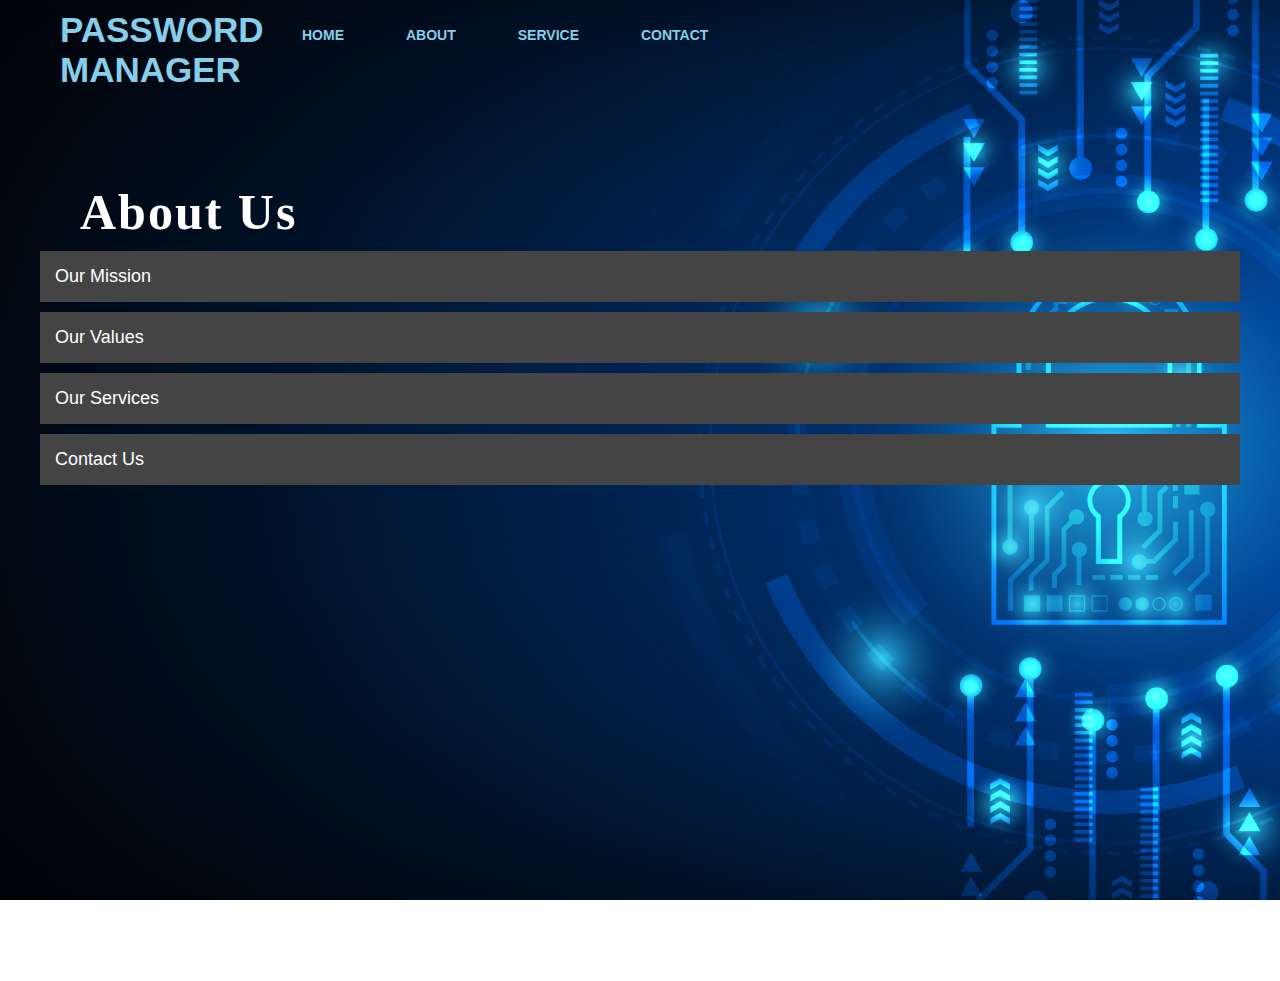
<file: about.html>
<!DOCTYPE html>
<html lang="en">
<head>
    <meta charset="UTF-8">
    <meta name="viewport" content="width=device-width, initial-scale=1.0">
    <title>About Us - Password Manager </title>
    <link rel="stylesheet" href="style1.css">
    <style>
        .content {
            width: 1200px;
            margin: auto;
            color: white;
        }
        .accordion {
            background-color: #444;
            color: white;
            cursor: pointer;
            padding: 15px;
            width: 100%;
            border: none;
            text-align: left;
            outline: none;
            font-size: 18px;
            transition: 0.4s;
            margin-top: 10px;
        }

        .accordion.active, .accordion:hover {
            background-color: #ff7200;
        }

        .panel {
            padding: 0 15px;
            display: none;
            overflow: hidden;
            background-color: #333;
            font-size: 20px;
        }
    </style>
</head>
<body>

    <div class="main">
        <div class="navbar">
            <div class="icon">
                <h2 class="logo">PASSWORD MANAGER</h2>
            </div>

            <div class="menu">
                <ul>
                    <li><a href="index.html">HOME</a></li>
                    <li><a href="about.html">ABOUT</a></li>
                    <li><a href="./services.html">SERVICE</a></li>
                    <li><a href="./contact.html">CONTACT</a></li>
                </ul>
            </div>
        </div>

        <div class="content">
            <h1>About Us</h1>

            <button class="accordion">Our Mission</button>
            <div class="panel">
                <p>At Lock Safe and Home, our mission is to provide top-notch security solutions that ensure the safety of your home and valuables. We strive to build a safer environment for families and businesses alike, understanding the importance of feeling secure in one's own space.</p>
                <p>We believe that everyone deserves peace of mind, and our services are meticulously designed to deliver just that. By continuously innovating and enhancing our offerings, we aim to meet the evolving needs of our customers while maintaining the highest standards of safety and reliability.</p>
            </div>

            <button class="accordion">Our Values</button>
            <div class="panel">
                <p>Integrity, quality, and customer satisfaction are the core values that drive our business. We are committed to exceeding our clients' expectations and ensuring that every interaction reflects our dedication to service excellence.</p>
                <p>Fostering a culture of transparency and accountability, we ensure our clients are always informed and involved in the process. Our commitment to ethical practices and high standards is at the heart of our operations, guiding our decisions and actions every day.</p>
            </div>

            <button class="accordion">Our Services</button>
            <div class="panel">
                <p>We offer a comprehensive range of services, including smart lock installations, home security systems, and personalized security assessments. Our products are carefully selected to provide maximum security, convenience, and peace of mind.</p>
                <p>Our expert team works closely with clients to assess their unique security needs, providing tailored solutions that fit each specific situation. Whether for residential or commercial properties, we ensure that every aspect of security is thoroughly covered, leaving no room for compromise.</p>
            </div>

            <button class="accordion">Contact Us</button>
            <div class="panel">
                <p>If you have any questions or would like to learn more about our services, please feel free to reach out! Our customer support team is available 24/7 to assist you with any inquiries, ensuring that you receive the help you need, whenever you need it.</p>
                <p>We encourage you to contact us via email, phone, or through our social media channels. We are always happy to help and look forward to connecting with you to discuss how we can enhance your security and peace of mind.</p>
            </div>

        </div>
    </div>

    <script>
        const accordions = document.querySelectorAll(".accordion");

        accordions.forEach(accordion => {
            accordion.addEventListener("click", function() {
                this.classList.toggle("active");
                const panel = this.nextElementSibling;
                panel.style.display = panel.style.display === "block" ? "none" : "block";
            });
        });
    </script>

</body>
</html>
</file>
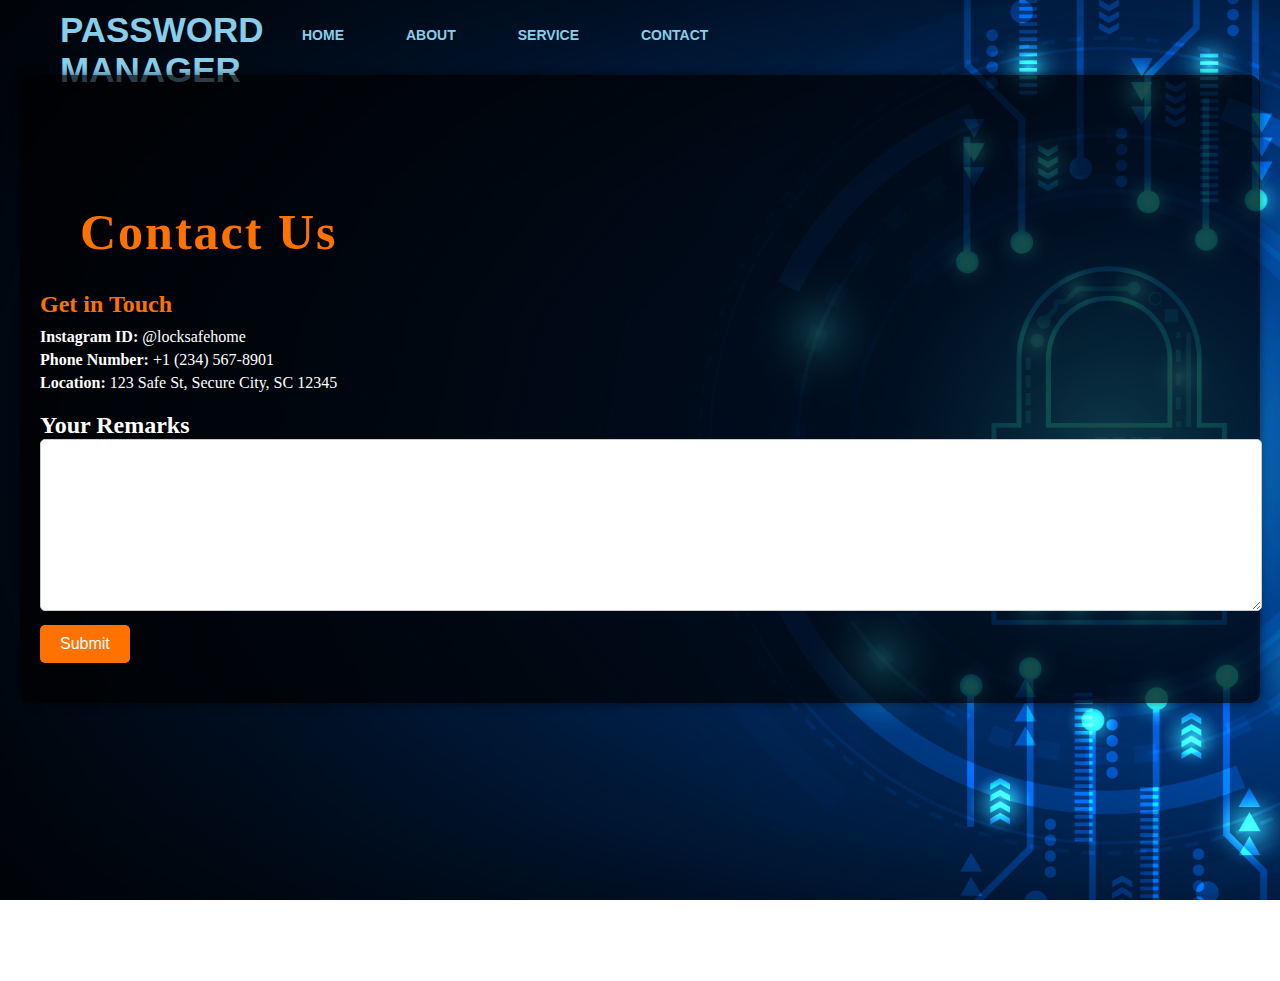
<file: contact.html>
<!DOCTYPE html>
<html lang="en">
<head>
    <meta charset="UTF-8">
    <meta name="viewport" content="width=device-width, initial-scale=1.0">
    <title>Contact Us - Lock Safe and Home</title>
    <link rel="stylesheet" href="style1.css">
    <style>
        .content {
            width: 1200px;
            margin: auto;
            color: white;
            padding: 20px;
            background-color: rgba(0, 0, 0, 0.7);
            border-radius: 10px;
            box-shadow: 0 0 10px rgba(0, 0, 0, 0.5);
        }

        h1 {
            text-align: center; /* Center align the title */
            margin-bottom: 30px;
            color: #ff7200; /* Brand color */
        }

        .contact-info {
            margin-bottom: 20px;
        }

        .contact-info h2 {
            margin: 0 0 10px 0;
            color: #ff7200; /* Brand color */
        }

        .contact-info p {
            margin: 5px 0; /* Space between paragraphs */
        }

        .remarks {
            margin-top: 20px;
        }

        .remarks textarea {
            width: 100%; 
            height: 150px; 
            padding: 10px;
            border: 1px solid #ccc; 
            border-radius: 5px;
            resize: vertical; 
        }

        .btn-submit {
            margin-top: 10px;
            padding: 10px 20px;
            background-color: #ff7200; 
            border: none;
            border-radius: 5px;
            color: white;
            cursor: pointer;
            font-size: 16px; 
        }

        .btn-submit:hover {
            background-color: #ff4500; 
        }
    </style>
</head>
<body>
    <div class="main">
        <div class="navbar">
            <div class="icon">
                <h2 class="logo">PASSWORD MANAGER</h2>
            </div>
            <div class="menu">
                <ul>
                    <li><a href="index.html">HOME</a></li>
                    <li><a href="about.html">ABOUT</a></li>
                    <li><a href="services.html">SERVICE</a></li>
                    <li><a href="contact.html">CONTACT</a></li> 
                </ul>
            </div>
        </div>
        <div class="content">
            <h1>Contact Us</h1>
            <div class="contact-info">
                <h2>Get in Touch</h2>
                <p><strong>Instagram ID:</strong> @locksafehome</p>
                <p><strong>Phone Number:</strong> +1 (234) 567-8901</p>
                <p><strong>Location:</strong> 123 Safe St, Secure City, SC 12345</p>
            </div>
            <div class="remarks">
                <h2>Your Remarks</h2>
                <textarea placeholder="Enter your remarks or questions here..."></textarea>
                <button class="btn-submit" onclick="submitRemarks()">Submit</button>
            </div>

            <div id="responseMessage" style="margin-top: 20px; color: lightgreen;"></div>
        </div>
    </div>
    <script>
        function submitRemarks() {
            const remarks = document.querySelector('.remarks textarea').value;
            if (remarks) {
                document.getElementById("responseMessage").innerText = "Thank you for your remarks!";
                document.querySelector('.remarks textarea').value = ''; 
            } else {
                alert("Please enter your remarks before submitting.");
            }
        }
    </script>
</body>
</html>
</file>
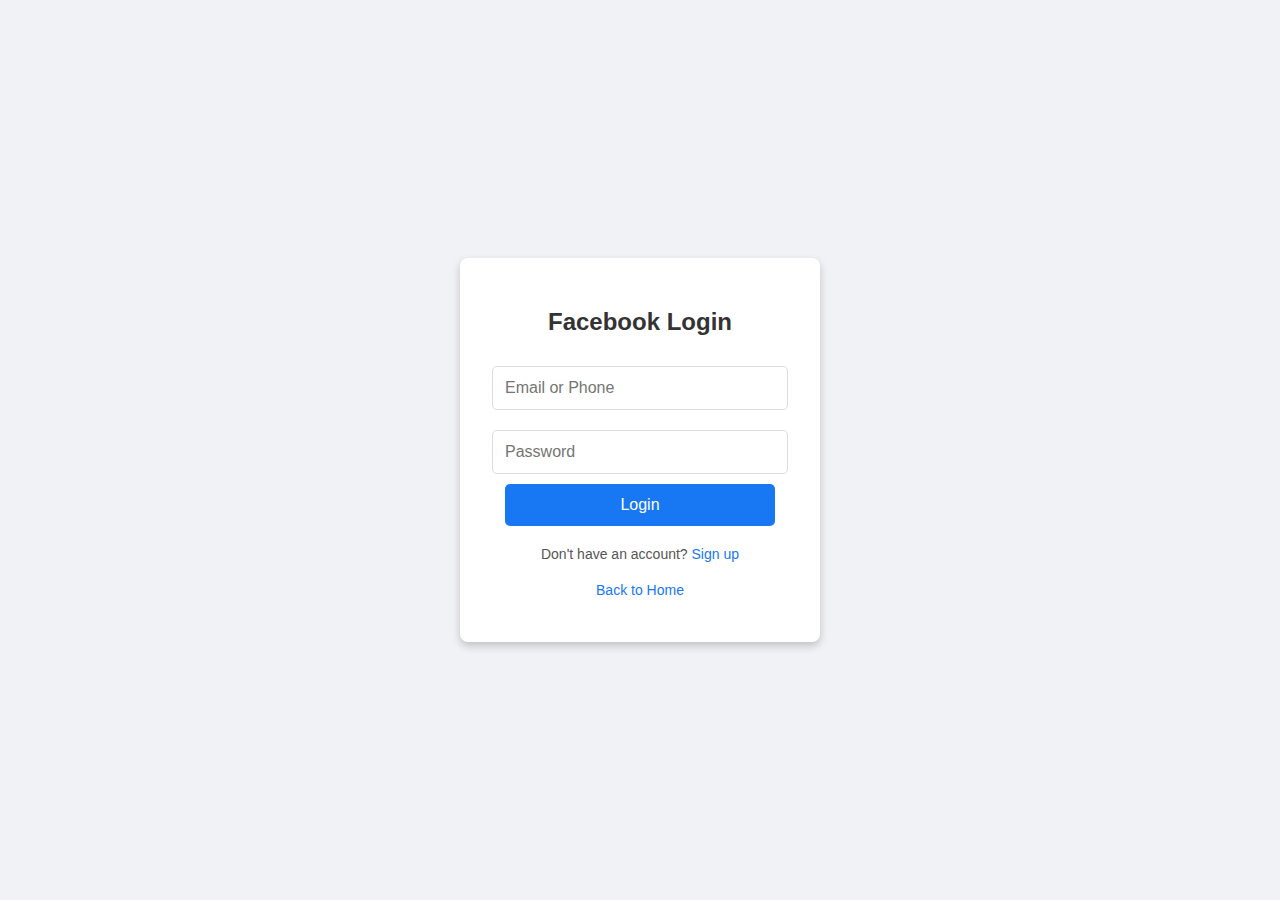
<file: facebook.html>
<!DOCTYPE html>
<html lang="en">
<head>
    <meta charset="UTF-8">
    <meta name="viewport" content="width=device-width, initial-scale=1.0">
    <title>Facebook Login</title>
    <style>
        /* Basic styling */
        body {
            font-family: Arial, sans-serif;
            margin: 0;
            padding: 0;
            display: flex;
            justify-content: center;
            align-items: center;
            height: 100vh;
            background-color: #f0f2f5;
        }

        .fb-login {
            width: 300px;
            padding: 30px;
            border-radius: 8px;
            background-color: #fff;
            box-shadow: 0 4px 8px rgba(0, 0, 0, 0.2);
            text-align: center;
        }

        .fb-login h2 {
            color: #333;
            font-size: 24px;
            margin-bottom: 20px;
        }

        .fb-login input[type="text"], .fb-login input[type="password"] {
            width: 90%;
            padding: 12px;
            margin: 10px 0;
            border-radius: 5px;
            border: 1px solid #ddd;
            font-size: 16px;
        }

        .fb-login button {
            width: 90%;
            padding: 12px;
            background-color: #1877f2;
            color: #fff;
            border: none;
            border-radius: 5px;
            cursor: pointer;
            font-size: 16px;
        }

        .fb-login button:hover {
            background-color: #145dbf;
        }

        .fb-login p {
            margin-top: 20px;
            font-size: 14px;
            color: #555;
        }

        .fb-login a {
            color: #1877f2;
            text-decoration: none;
        }

        /* Mobile Screen Adjustments */
        @media (max-width: 480px) {
            .fb-login {
                width: 90%;
                padding: 20px;
            }

            .fb-login h2 {
                font-size: 22px;
                margin-bottom: 15px;
            }

            .fb-login input[type="text"], .fb-login input[type="password"], .fb-login button {
                width: 100%;
                font-size: 14px;
                padding: 10px;
            }

            .fb-login p {
                font-size: 12px;
            }
        }
    </style>
</head>
<body>
    <div class="fb-login">
        <h2>Facebook Login</h2>
        <form onsubmit="return login(event)">
            <input type="text" id="fb-username" placeholder="Email or Phone" required><br>
            <input type="password" id="fb-password" placeholder="Password" required><br>
            <button type="submit">Login</button>
        </form>
        <p>Don't have an account? <a href="./signup.html">Sign up</a></p>
        <p><a href="index.html">Back to Home</a></p>
    </div>

    <script>
        function login(event) {
            event.preventDefault(); // Prevent form submission
            alert("Login successful! Redirecting...");
            window.location.href = "./homepage.html"; // Redirect to the home or dashboard page
        }
    </script>
</body>
</html>
</file>
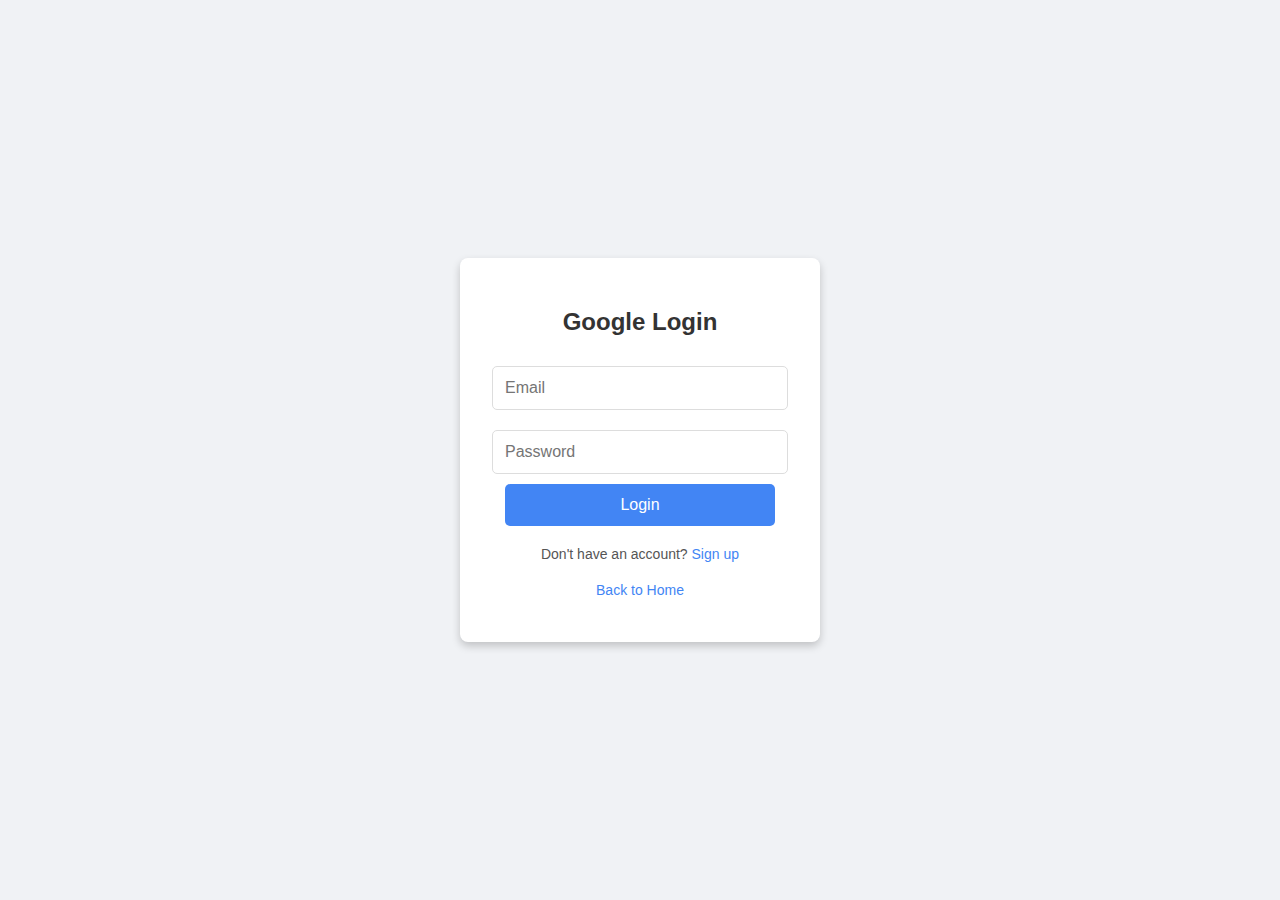
<file: google.html>
<!DOCTYPE html>
<html lang="en">
<head>
    <meta charset="UTF-8">
    <meta name="viewport" content="width=device-width, initial-scale=1.0">
    <title>Google Login</title>
    <style>
        /* Basic styling */
        body {
            font-family: Arial, sans-serif;
            margin: 0;
            padding: 0;
            display: flex;
            justify-content: center;
            align-items: center;
            height: 100vh;
            background-color: #f0f2f5;
        }

        .google-login {
            width: 300px;
            padding: 30px;
            border-radius: 8px;
            background-color: #fff;
            box-shadow: 0 4px 8px rgba(0, 0, 0, 0.2);
            text-align: center;
        }

        .google-login h2 {
            color: #333;
            font-size: 24px;
            margin-bottom: 20px;
        }

        .google-login input[type="text"], .google-login input[type="password"] {
            width: 90%;
            padding: 12px;
            margin: 10px 0;
            border-radius: 5px;
            border: 1px solid #ddd;
            font-size: 16px;
        }

        .google-login button {
            width: 90%;
            padding: 12px;
            background-color: #4285f4;
            color: #fff;
            border: none;
            border-radius: 5px;
            cursor: pointer;
            font-size: 16px;
        }

        .google-login button:hover {
            background-color: #357ae8;
        }

        .google-login p {
            margin-top: 20px;
            font-size: 14px;
            color: #555;
        }

        .google-login a {
            color: #4285f4;
            text-decoration: none;
        }

    
        @media (max-width: 480px) {
            .google-login {
                width: 90%;
                padding: 20px;
            }

            .google-login h2 {
                font-size: 22px;
                margin-bottom: 15px;
            }

            .google-login input[type="text"], .google-login input[type="password"], .google-login button {
                width: 100%;
                font-size: 14px;
                padding: 10px;
            }

            .google-login p {
                font-size: 12px;
            }
        }
    </style>
</head>
<body>
    <div class="google-login">
        <h2>Google Login</h2>
        <form onsubmit="return login(event)">
            <input type="text" id="google-username" placeholder="Email" required><br>
            <input type="password" id="google-password" placeholder="Password" required><br>
            <button type="submit">Login</button>
        </form>
        <p>Don't have an account? <a href="./signup.html">Sign up</a></p>
        <p><a href="index.html">Back to Home</a></p>
    </div>
    <script>
        function login(event) {
            event.preventDefault(); 
            alert("Login successful! Redirecting...");
            window.location.href = "./homepage.html"; 
        }
    </script>
</body>
</html>
</file>
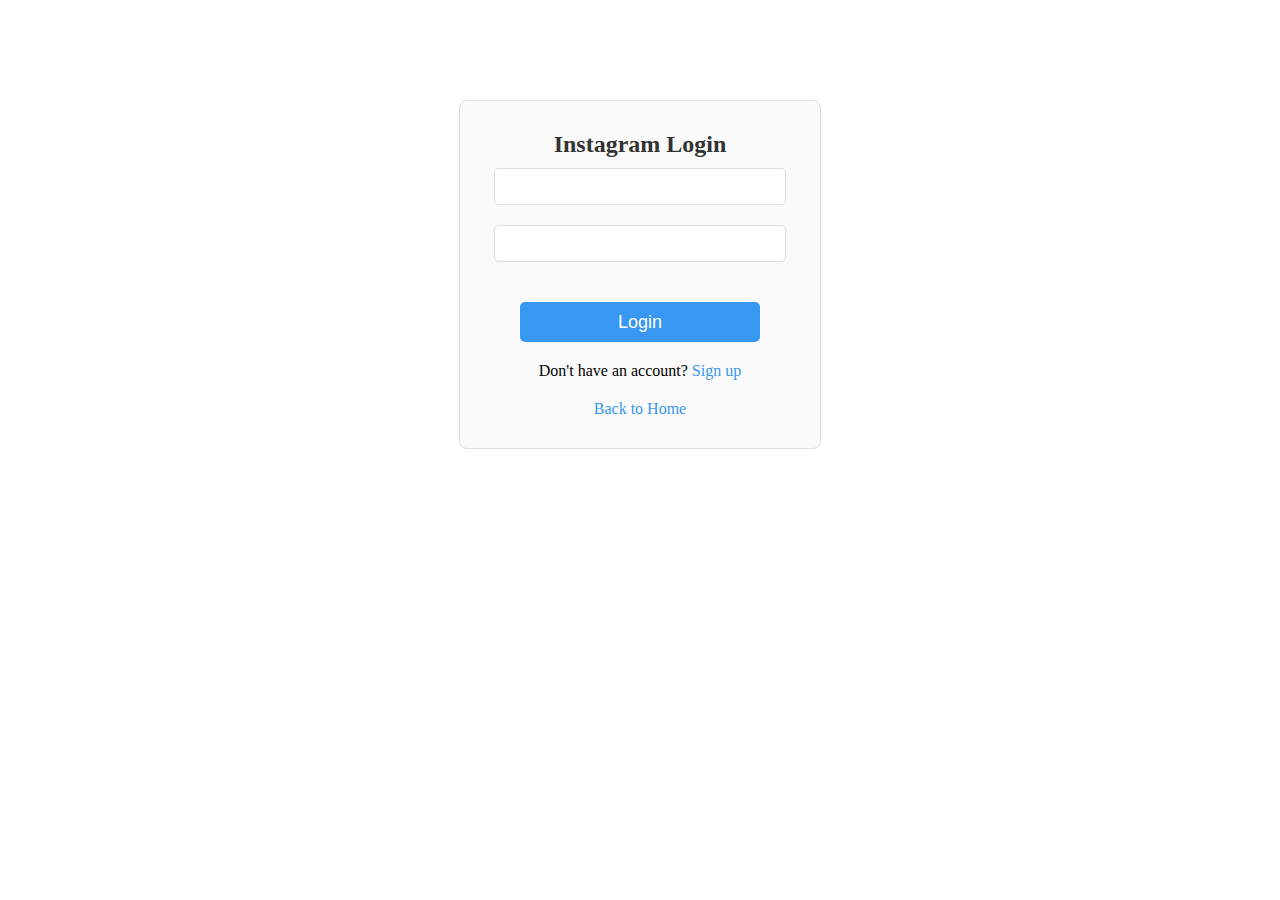
<file: instagram.html>
<!DOCTYPE html>
<html lang="en">
<head>
    <meta charset="UTF-8">
    <meta name="viewport" content="width=device-width, initial-scale=1.0">
    <title>Instagram Login</title>
    <link rel="stylesheet" href="style1.css">
    <style>
        .insta-login {
            width: 300px;
            margin: 100px auto;
            padding: 30px;
            border: 1px solid #ddd;
            border-radius: 8px;
            background-color: #fafafa;
            text-align: center;
        }
        .insta-login h2 {
            color: #333;
        }
        .insta-login input[type="text"], .insta-login input[type="password"] {
            width: 90%;
            padding: 10px;
            margin: 10px 0;
            border-radius: 5px;
            border: 1px solid #ddd;
        }
        .insta-login button {
            padding: 10px 20px;
            background-color: #3897f0;
            color: #fff;
            border: none;
            border-radius: 5px;
            cursor: pointer;
        }
        .insta-login p {
            margin-top: 20px;
        }
        .insta-login a {
            color: #3897f0;
            text-decoration: none;
        }

        @media (max-width: 480px) {
            .insta-login {
                width: 90%;
                padding: 20px;
                margin: 50px auto;
            }
            .insta-login input[type="text"], .insta-login input[type="password"] {
                width: 100%;
                padding: 8px;
            }
            .insta-login button {
                padding: 10px 15px;
                font-size: 14px;
            }
        }
    </style>
</head>
<body>
    <div class="insta-login">
        <h2>Instagram Login</h2>
        <form onsubmit="return login(event)">
            <input type="text" id="username" placeholder="Username or Email" required><br>
            <input type="password" id="password" placeholder="Password" required><br>
            <button type="submit" class="btnn">Login</button>
        </form>
        <p>Don't have an account? <a href="./signup.html">Sign up</a></p>
        <p><a href="index.html">Back to Home</a></p>
    </div>
    <script>
        function login(event) {
            event.preventDefault(); 
            window.location.href = "./login.html"; 
        }
    </script>
</body>
</html>
</file>
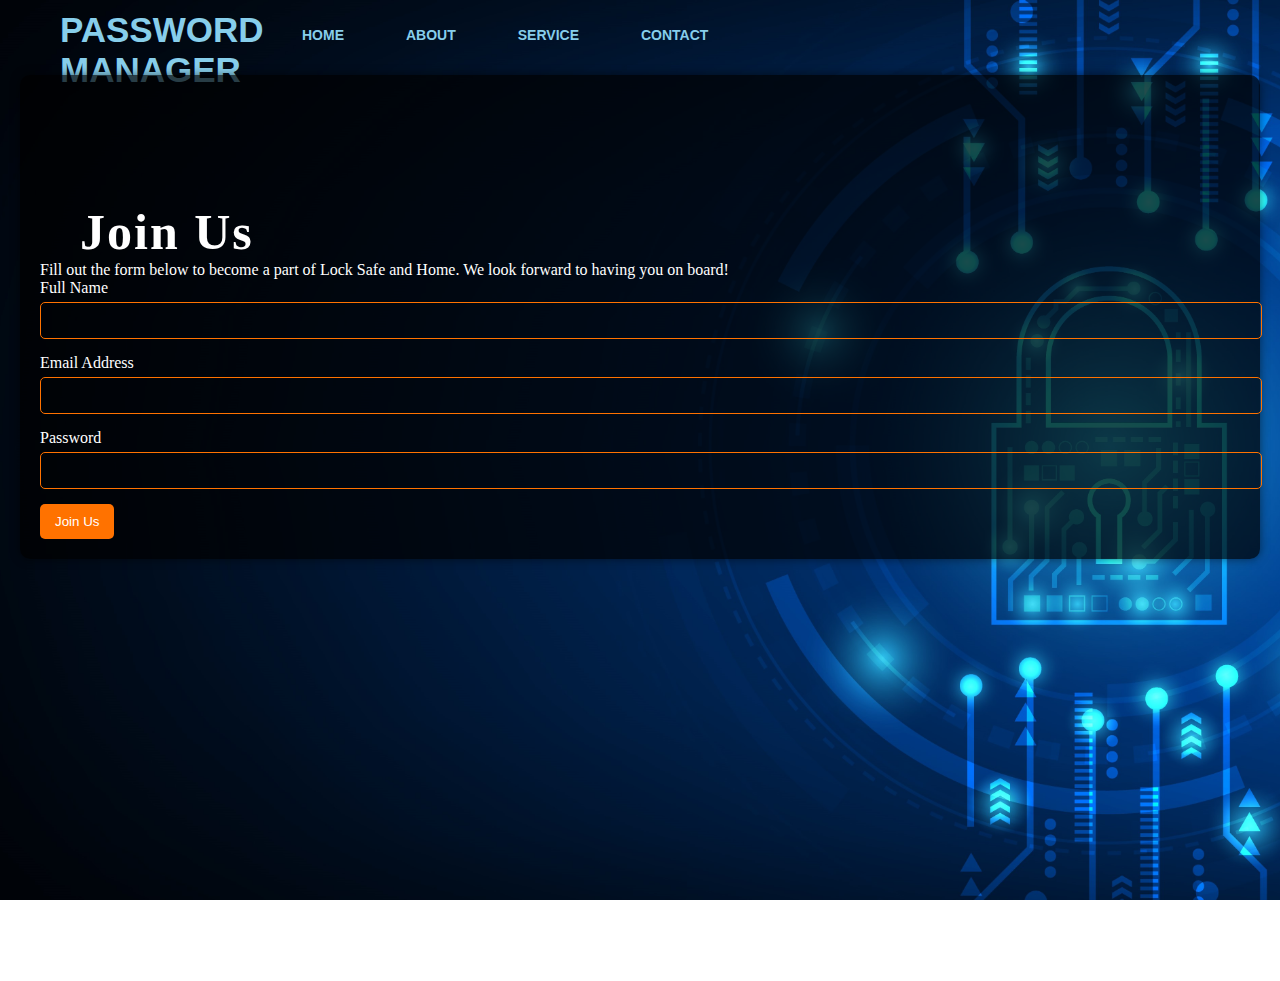
<file: join us.html>
<!DOCTYPE html>
<html lang="en">
<head>
    <meta charset="UTF-8">
    <meta name="viewport" content="width=device-width, initial-scale=1.0">
    <title>Join Us - Lock Safe</title>
    <link rel="stylesheet" href="style1.css">
    <style>
        .content {
            width: 100%;
            max-width: 1200px;
            margin: auto;
            color: white;
            padding: 20px;
            background-color: rgba(0, 0, 0, 0.7);
            border-radius: 10px;
            box-shadow: 0 0 10px rgba(0, 0, 0, 0.5);
        }

        .form-group {
            margin-bottom: 15px;
        }

        .form-group label {
            display: block;
            margin-bottom: 5px;
        }

        .form-group input {
            width: 100%;
            padding: 10px;
            border: 1px solid #ff7200;
            border-radius: 5px;
            background: transparent;
            color: #fff;
        }

        .btn-submit {
            background-color: #ff7200;
            color: white;
            padding: 10px 15px;
            border: none;
            border-radius: 5px;
            cursor: pointer;
            transition: background 0.3s;
        }

        .btn-submit:hover {
            background-color: #ff4500;
        }

        @media (max-width: 768px) {
            .content {
                padding: 15px;
            }

            .form-group input {
                padding: 8px;
            }

            .btn-submit {
                width: 100%;
                padding: 12px;
            }
        }

        @media (max-width: 480px) {
            .navbar ul {
                display: flex;
                flex-direction: column;
                align-items: center;
                padding: 0;
            }

            .navbar ul li {
                margin: 5px 0;
            }

            .content h1 {
                font-size: 1.5em;
            }

            .content p {
                font-size: 1em;
            }
        }
    </style>
</head>
<body>

    <div class="main">
        <div class="navbar">
            <div class="icon">
                <h2 class="logo">PASSWORD MANAGER</h2>
            </div>

            <div class="menu">
                <ul>
                    <li><a href="index.html">HOME</a></li>
                    <li><a href="about.html">ABOUT</a></li>
                    <li><a href="#">SERVICE</a></li>
                    <li><a href="#">CONTACT</a></li>
                </ul>
            </div>
        </div>
        <div class="content">
            <h1>Join Us</h1>
            <p>Fill out the form below to become a part of Lock Safe and Home. We look forward to having you on board!</p>
            
            <form id="join-form">
                <div class="form-group">
                    <label for="name">Full Name</label>
                    <input type="text" id="name" name="name" required>
                </div>
                
                <div class="form-group">
                    <label for="email">Email Address</label>
                    <input type="email" id="email" name="email" required>
                </div>
                
                <div class="form-group">
                    <label for="password">Password</label>
                    <input type="password" id="password" name="password" required>
                </div>

                <button type="submit" class="btn-submit">Join Us</button>
            </form>
        </div>
    </div>

    <script>
        document.getElementById("join-form").addEventListener("submit", function(event) {
            event.preventDefault(); // Prevent the default form submission

            alert("Thank you for joining us!");
            this.reset(); // Reset the form fields
        });
    </script>

</body>
</html>
</file>
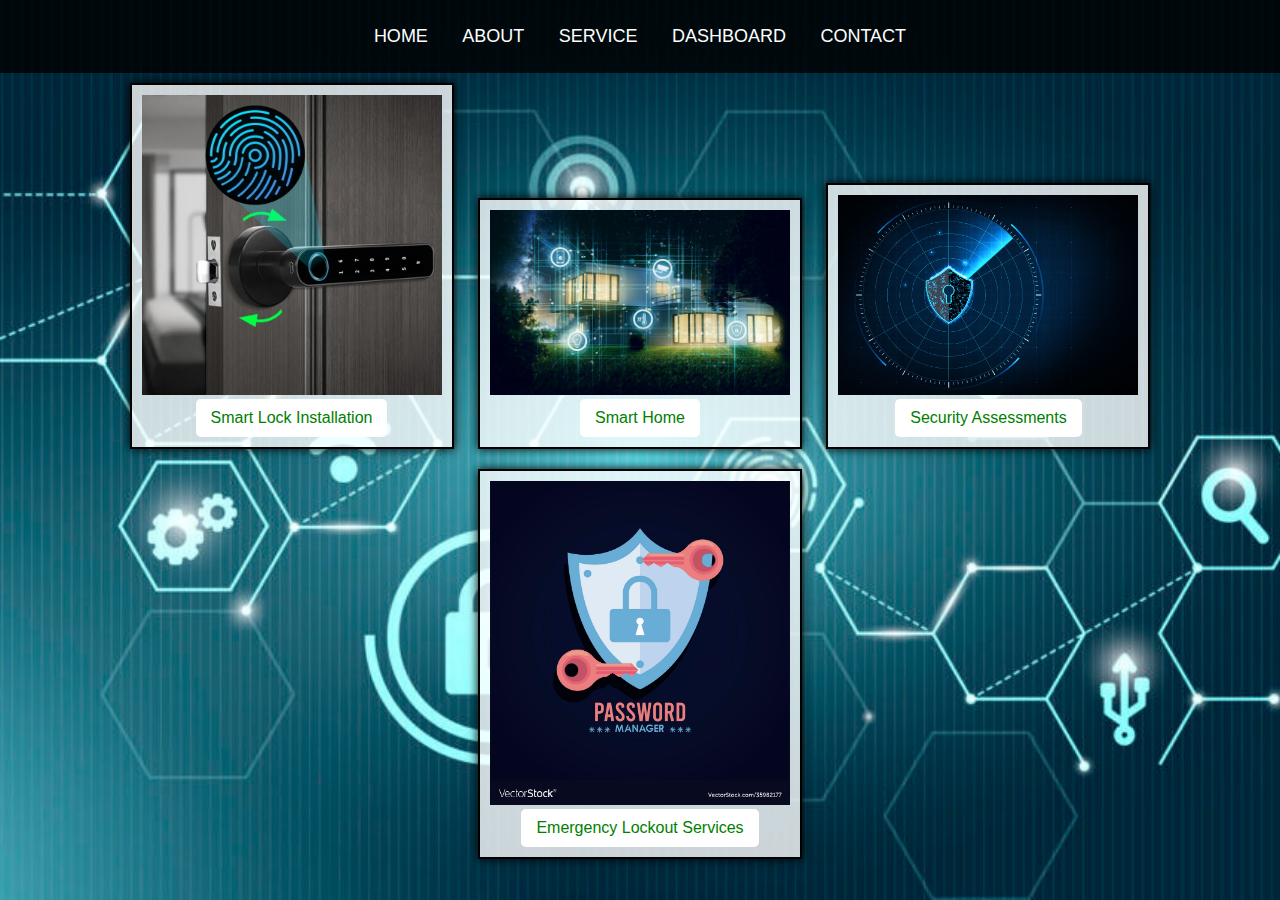
<file: login.html>
<!DOCTYPE html>
<html lang="en">
<head>
    <meta charset="UTF-8">
    <meta name="viewport" content="width=device-width, initial-scale=1.0"> 
    <title>Lock Safe</title>
    <style>
        body {
            font-family: Calibri, sans-serif;
            background-image: url('./654.jpg'); 
            background-size: cover;
            background-position: center; 
            background-repeat: no-repeat; 
            background-attachment: fixed; 
            text-align: center;
            color: white; 
            margin: 0;
            padding: 0; 
        }

        .navbar {
            background-color: rgba(0, 0, 0, 0.8); 
            padding: 10px;
        }

        .navbar ul {
            list-style: none;
            padding: 0;
        }

        .navbar ul li {
            display: inline;
            margin: 0 15px;
        }

        .navbar ul li a {
            color: white;
            text-decoration: none;
            font-size: 18px;
        }

        .navbar ul li a:hover {
            text-decoration: underline;
        }

        figure {
            border: 2px solid black;
            width: 300px;
            padding: 10px;
            background-color: rgba(255, 255, 255, 0.8); 
            box-shadow: 0 0 10px black;
            display: inline-block;
            margin: 10px;
            transition: transform 0.2s ease-in-out;
        }

        figure:hover {
            transform: translateY(-10px);
        }

        figure img {
            width: 100%;
            transition: transform 0.2s ease-in-out;
        }

        figure img:hover {
            transform: scale(1.1);
        }

        figure figcaption {
            padding: 10px 25px;
            font-size: 20px;
        }

        .btnn {
            background-color: white;
            color: green;
            padding: 10px 15px;
            border: none;
            cursor: pointer;
            font-size: 16px;
            border-radius: 5px;
            transition: background-color 0.3s ease;
        }

        .btnn:hover {
            background-color: black;
        }

    
        @media (max-width: 768px) {
            .navbar ul li {
                display: block; 
                margin: 5px 0; 
            }

            figure {
                width: 90%; 
            }

            figure img {
                height: auto; 
            }

            .btnn {
                width: 100%; 
                padding: 12px; 
            }
        }

        @media (max-width: 480px) {
            .navbar ul li a {
                font-size: 16px; 
            }

            figure figcaption {
                font-size: 18px; 
            }
        }
    </style>
</head>
<body>
    <div class="navbar">
        <ul>
            <li><a href="index.html">HOME</a></li>
            <li><a href="about.html">ABOUT</a></li>
            <li><a href="services.html">SERVICE</a></li>
            <li><a href="login.html">DASHBOARD</a></li>
            <li><a href="contact.html">CONTACT</a></li>
        </ul>
    </div>
    <figure>
        <img src="smartlock.jpg" alt="Smart Lock Installation">
        <a href="./store_password.html" style="font-weight: 200;"> <button type="submit" class="btnn">Smart Lock Installation</button></a>
    </figure>
    <figure>
        <img src="smarthome.jpg" alt="Home Security Systems">
        <a href="./store_password.html" style="font-weight: 200;"> <button type="submit" class="btnn">Smart Home</button></a>
    </figure>
    <figure>
        <img src="securityassessment.jpg" alt="Security Assessments">
        <a href="./store_password.html" style="font-weight: 200;"> <button type="submit" class="btnn">Security Assessments</button></a>
    </figure>
    <figure>
        <img src="8.jpg" alt="Emergency Lockout Services">
        <a href="./store_password.html" style="font-weight: 200;"> <button type="submit" class="btnn">Emergency Lockout Services</button></a>
    </figure>
</body>
</html>
</file>
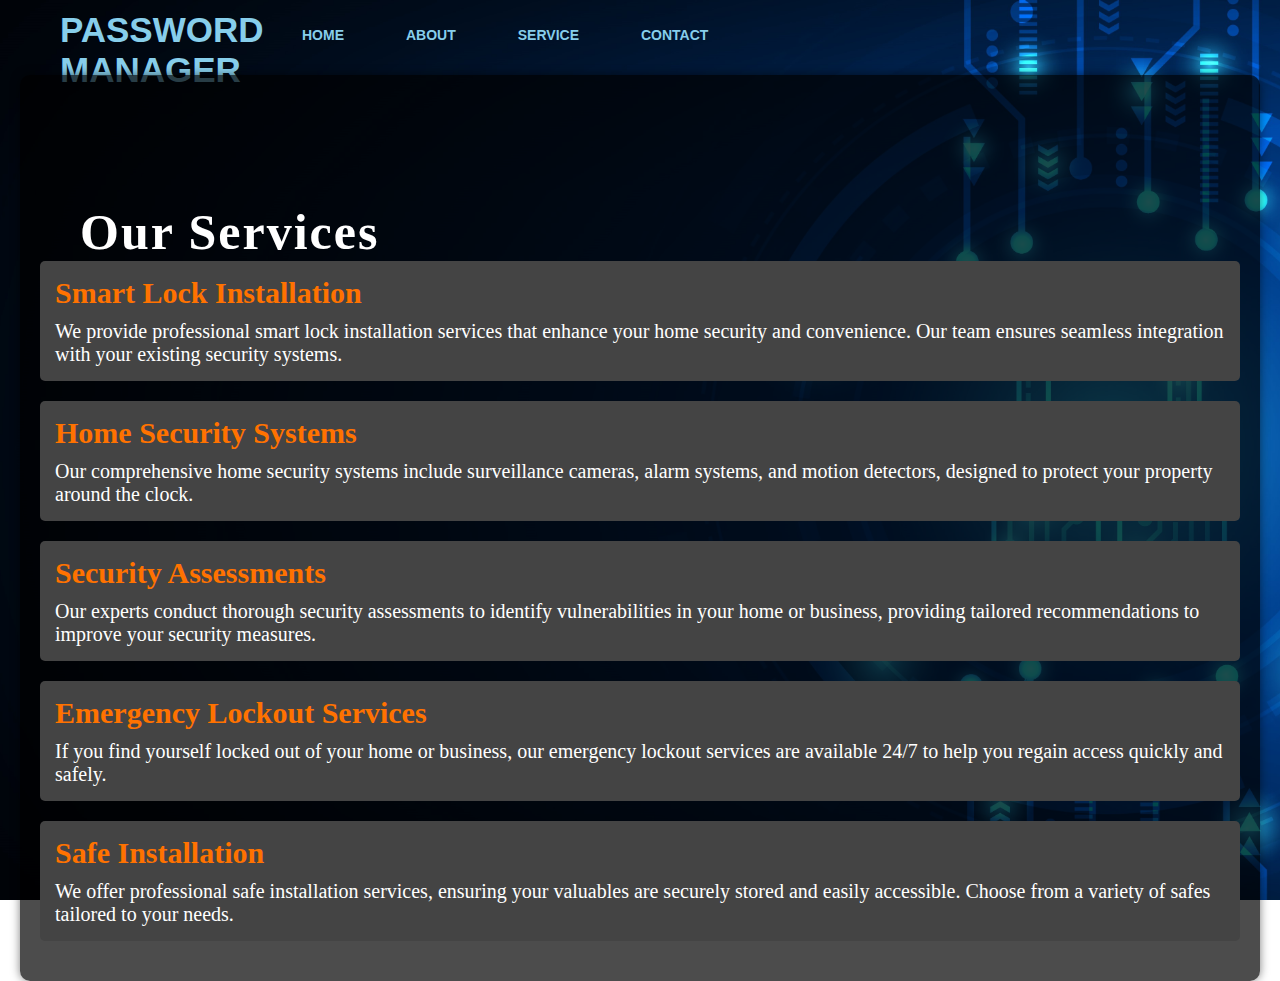
<file: services.html>
<!DOCTYPE html>
<html lang="en">
<head>
    <meta charset="UTF-8">
    <meta name="viewport" content="width=device-width, initial-scale=1.0">
    <title>Our Services - PASSWORD MANAGER</title>
    <link rel="stylesheet" href="style1.css">
    <style>
        .content {
            width: 1200px;
            margin: auto;
            color: white;
            padding: 20px;
            background-color: rgba(0, 0, 0, 0.7);
            border-radius: 10px;
            box-shadow: 0 0 10px rgba(0, 0, 0, 0.5);
            font-size: 20px;
        }

        .service {
            margin-bottom: 20px;
            padding: 15px;
            background-color: #444;
            border-radius: 5px;
        }

        .service h2 {
            margin: 0 0 10px 0;
            color: #ff7200;
        }

        .service p {
            margin: 0;
        }
    
    </style>
</head>
<body>

    <div class="main">
        <div class="navbar">
            <div class="icon">
                <h2 class="logo">PASSWORD MANAGER</h2>
            </div>

            <div class="menu">
                <ul>
                    <li><a href="index.html">HOME</a></li>
                    <li><a href="about.html">ABOUT</a></li>
                    <li><a href="services.html">SERVICE</a></li>
                    <li><a href="./contact.html">CONTACT</a></li>
                </ul>
            </div>
        </div>

        <div class="content">
            <h1>Our Services</h1>
            <div class="service">
                <h2>Smart Lock Installation</h2>
                <p>We provide professional smart lock installation services that enhance your home security and convenience. Our team ensures seamless integration with your existing security systems.</p>
            </div>

            <div class="service">
                <h2>Home Security Systems</h2>
                <p>Our comprehensive home security systems include surveillance cameras, alarm systems, and motion detectors, designed to protect your property around the clock.</p>
            </div>

            <div class="service">
                <h2>Security Assessments</h2>
                <p>Our experts conduct thorough security assessments to identify vulnerabilities in your home or business, providing tailored recommendations to improve your security measures.</p>
            </div>

            <div class="service">
                <h2>Emergency Lockout Services</h2>
                <p>If you find yourself locked out of your home or business, our emergency lockout services are available 24/7 to help you regain access quickly and safely.</p>
            </div>

            <div class="service">
                <h2>Safe Installation</h2>
                <p>We offer professional safe installation services, ensuring your valuables are securely stored and easily accessible. Choose from a variety of safes tailored to your needs.</p>
            </div>
        </div>
    </div>

</body>
</html>
</file>
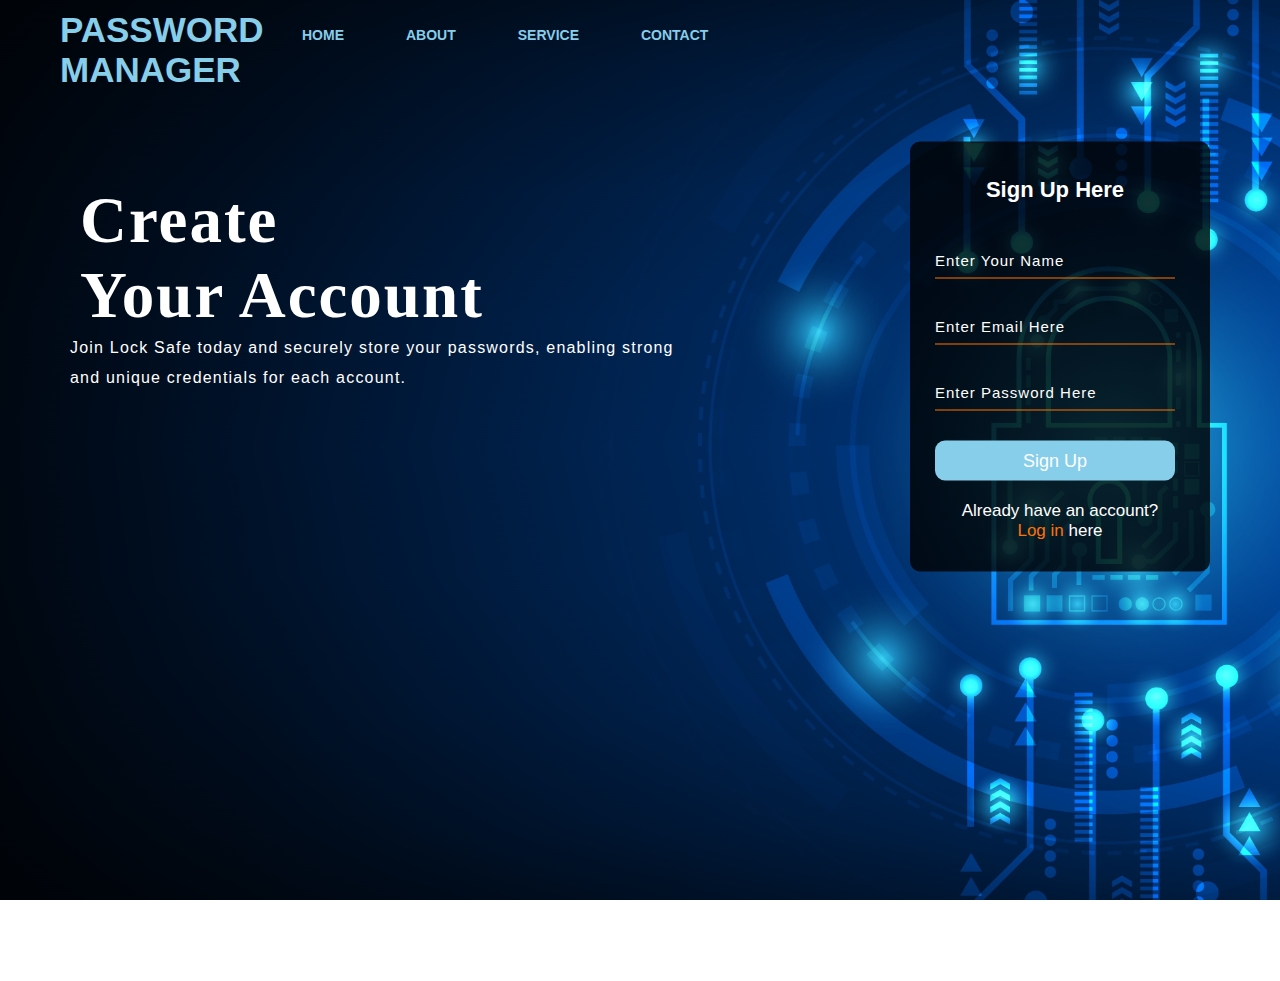
<file: signup.html>
<!DOCTYPE html>
<html lang="en">
<head>
    <meta charset="UTF-8">
    <meta name="viewport" content="width=device-width, initial-scale=1.0">
    <title>Sign Up - Lock Safe</title>
    <link rel="stylesheet" href="style1.css">
    <style>
    
        @media (max-width: 768px) {
            .form {
                width: 80%;
            }
        }

        @media (max-width: 480px) {
            .navbar ul li {
                display: block;
                margin: 5px 0;
            }
            h1 {
                font-size: 24px;
            }
            .par {
                font-size: 16px;
            }
        }
    </style>
</head>
<body>

    <div class="main">
        <div class="navbar">
            <div class="icon">
                <h2 class="logo">PASSWORD MANAGER</h2>
            </div>

            <div class="menu">
                <ul>
                    <li><a href="./index.html">HOME</a></li>
                    <li><a href="./about.html">ABOUT</a></li>
                    <li><a href="./services.html">SERVICE</a></li>
                    <li><a href="./contact.html">CONTACT</a></li>
                </ul>
            </div>
        </div> 

        <div class="content">
            <h1><span>Create</span> <br><span>Your Account</span></h1>
            <p class="par">Join Lock Safe today and securely store your passwords, enabling strong<br>
                 and unique credentials for each account.</p>

            <div class="form">
                <h2>Sign Up Here</h2>
                <input type="text" id="name" placeholder="Enter Your Name" required>
                <input type="email" id="email" placeholder="Enter Email Here" required>
                <input type="password" id="password" placeholder="Enter Password Here" required>
                <button class="btnn" onclick="signup()">Sign Up</button>
                <p class="link">Already have an account?<br>
                <a href="./index.html">Log in </a> here</p>
            </div>
        </div>
    </div>

    <script>
        function signup() {
            const name = document.getElementById("name").value;
            const email = document.getElementById("email").value;
            const password = document.getElementById("password").value;
            if (name && email && password) {
                window.location.href = "./login.html"; 
            } else {
                alert("Please fill all the fields."); 
            }
        }
    </script>

</body>
</html>
</file>
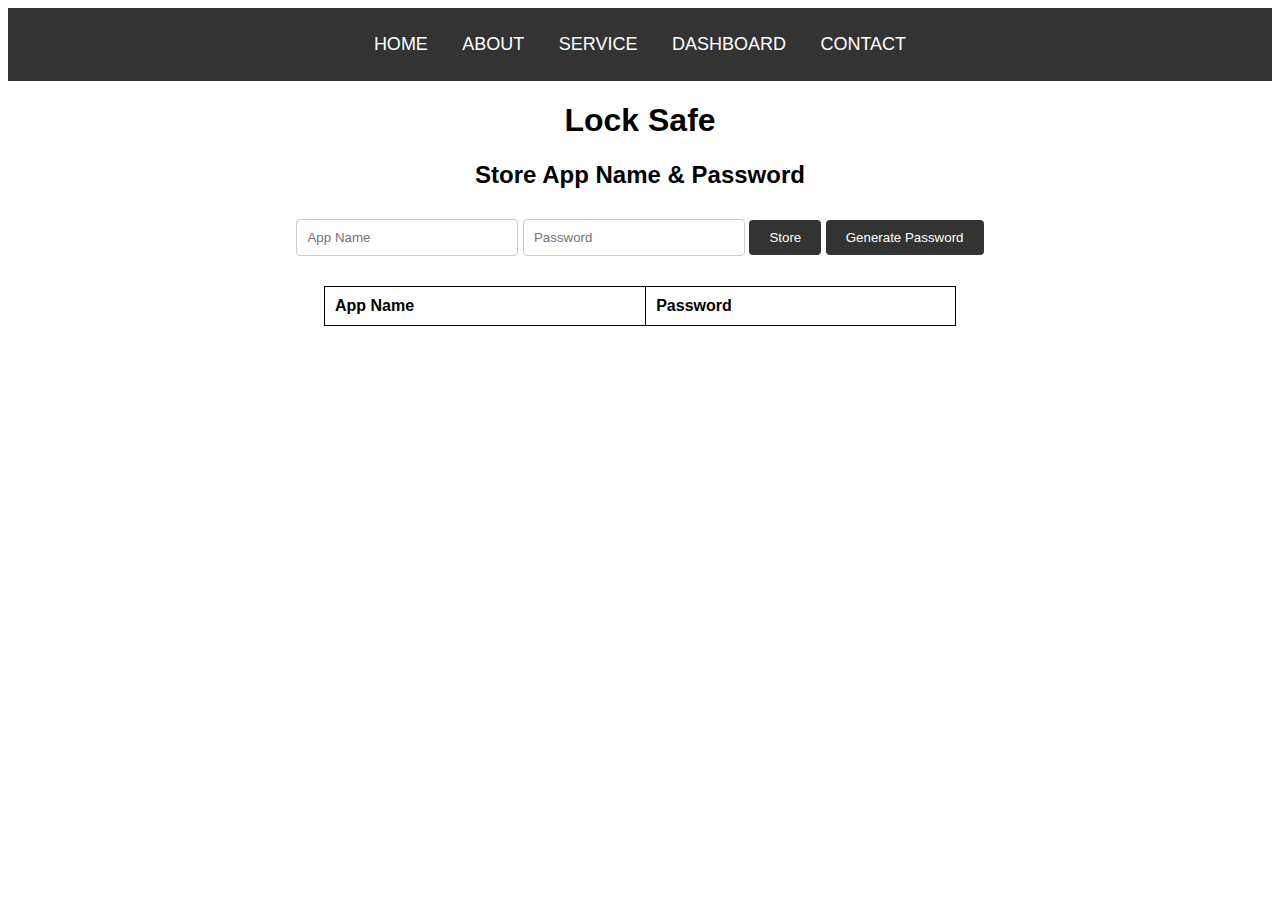
<file: store_password.html>
<!DOCTYPE html>
<html lang="en">
<head>
    <meta charset="UTF-8">
    <meta name="viewport" content="width=device-width, initial-scale=1.0">
    <title>Lock Safe</title>
    <style>
        body {
            font-family: Calibri, sans-serif;
            background-color: white;
            text-align: center;
        }
        .navbar {
            background-color: #333;
            padding: 10px;
        }
        .navbar ul {
            list-style: none;
            padding: 0;
        }
        .navbar ul li {
            display: inline;
            margin: 0 15px;
        }
        .navbar ul li a {
            color: white;
            text-decoration: none;
            font-size: 18px;
        }
        .navbar ul li a:hover {
            text-decoration: underline;
        }
        #passwordForm {
            margin-top: 20px;
        }
        input[type="text"], input[type="password"] {
            padding: 10px;
            margin: 10px 0;
            width: 200px;
            border: 1px solid #ccc; 
            border-radius: 4px; 
        }
        button {
            padding: 10px 20px;
            cursor: pointer;
            background-color: #333;
            color: white;
            border: none;
            border-radius: 4px; 
            transition: background-color 0.3s ease; 
        }
        button:hover {
            background-color: #555;
        }
        table {
            margin: 20px auto;
            border-collapse: collapse;
            width: 50%;
        }
        table, th, td {
            border: 1px solid black;
        }
        th, td {
            padding: 10px;
            text-align: left;
        }

       
        @media (max-width: 768px) {
            input[type="text"], input[type="password"] {
                width: 80%; 
            }
            table {
                width: 90%; 
            }
        }

        @media (max-width: 480px) {
            .navbar ul li {
                display: block; 
                margin: 5px 0; 
            }
            button {
                width: 100%; 
                margin: 5px 0;
            }
            h1, h2 {
                font-size: 24px; 
            }
        }
    </style>
</head>
<body>
    <div class="navbar">
        <ul>
            <li><a href="index.html">HOME</a></li>
            <li><a href="about.html">ABOUT</a></li>
            <li><a href="services.html">SERVICE</a></li>
            <li><a href="login.html">DASHBOARD</a></li>
            <li><a href="contact.html">CONTACT</a></li>
        </ul>
    </div>

    <h1>Lock Safe</h1>
    <div id="passwordForm">
        <h2>Store App Name & Password</h2>
        <input type="text" id="appName" placeholder="App Name" required>
        <input type="password" id="password" placeholder="Password" required>
        <button onclick="storePassword()">Store</button>
        <button onclick="generatePassword()">Generate Password</button>
    </div>
    <table id="storedPasswordsTable">
        <thead>
            <tr>
                <th>App Name</th>
                <th>Password</th>
            </tr>
        </thead>
        <tbody id="passwordTableBody">
        </tbody>
    </table>

    <script>
        function storePassword() {
            const appName = document.getElementById("appName").value;
            const password = document.getElementById("password").value;

            if (appName && password && validatePassword(password)) {
                const tableBody = document.getElementById("passwordTableBody");
                const row = document.createElement("tr");

                const appNameCell = document.createElement("td");
                appNameCell.innerText = appName;
                row.appendChild(appNameCell);

                const passwordCell = document.createElement("td");
                passwordCell.innerText = password;
                row.appendChild(passwordCell);

                tableBody.appendChild(row);

                document.getElementById("appName").value = "";
                document.getElementById("password").value = "";
            } else {
                alert("Please fill in both fields and ensure your password meets the requirements!");
            }
        }

        function validatePassword(password) {
            const hasUpperCase = /[A-Z]/.test(password);
            const hasLowerCase = /[a-z]/.test(password);
            const hasSpecialChar = /[!@#$%^&*(),.?":{}|<>]/.test(password);
            return hasUpperCase && hasLowerCase && hasSpecialChar;
        }

        function generatePassword() {
            const characters = "ABCDEFGHIJKLMNOPQRSTUVWXYZabcdefghijklmnopqrstuvwxyz0123456789!@#$%^&*()";
            let password = "";

            // Ensure password contains at least one uppercase, one lowercase, and one special character
            password += "ABCDEFGHIJKLMNOPQRSTUVWXYZ".charAt(Math.floor(Math.random() * 26));
            password += "abcdefghijklmnopqrstuvwxyz".charAt(Math.floor(Math.random() * 26));
            password += "!@#$%^&*()".charAt(Math.floor(Math.random() * 10));

            // Generate the remaining characters randomly
            for (let i = 3; i < 10; i++) {
                password += characters.charAt(Math.floor(Math.random() * characters.length));
            }

            // Shuffle password to mix characters
            password = password.split('').sort(() => 0.5 - Math.random()).join('');
            document.getElementById("password").value = password;
        }
    </script>

</body>
</html>
</file>
<file: style1.css>
*{
    margin: 0;
    padding: 0;
}

.main{
    width: 100%;
    background: linear-gradient(to top,rgba(0,0,0,0.5)50%,rgba(0,0,0,0.5)50%,);
    background-image: url('2.jpg');
    background-repeat: no-repeat; 
    background-attachment:fixed;
    background-position: center;
    background-size: cover;
    height:109vh;
}

.navbar{
    width: 1200px;
    height: 75px;
    margin: auto;
}

.icon{
    width: 200px;
    float:left;
    height:70px;
}

.logo{
    color:skyblue;
    font-size: 35px;
    font-family: Arial;
    padding-left: 20px;
    float:left;
    padding-top: 10px;

}

.menu{
    width:300px;
    float:left;
    height: 70px;
}

ul{
    float: left;
    display: flex;
    justify-content: center;
    align-items: center;
}

ul li{
    list-style:none;
    margin-left:62px;
    margin-top: 27px;
    font-size: 14px;

}

ul li a{
    text-decoration: none;
    color:skyblue;
    font-family: Arial;
    font-weight: bold;
    transition: 0.4s ease-in-out;
}

ul li a:hover{
    color:#ff7200;
}
.search{
    width: 330px;
    float: left;
    margin-left: 270px;
}
.srch{
    font-family: 'Times New Roman';
    width: 200px;
    height: 40px;
    background: transparent;
    border: 1px solid skyblue;
    margin-top: 13px;
    color: #fff;
    border-right: none;
    font-size: 16px;
    float: left;
    padding: 10px;
    border-bottom-left-radius: 5px;
    border-top-left-radius: 5px;
}

.btn{
    width: 100px;
    height: 40px;
    background: skyblue;
    border: 2px solid skyblue;
    margin-top: 13px;
    color: #fff;
    font-size: 15px;
    border-bottom-right-radius: 5px;
    border-bottom-right-radius: 5px;
    transition: 0.2s ease;
    cursor: pointer;
}
.btn:hover{
    color: #000;
}

.btn:focus{
    outline: none;
}

.srch:focus{
    outline: none;
}

.content{
    width: 1200px;
    height: auto;
    margin: auto;
    color: white;
    position: relative;
}
.content h1 {
    text-align: left; /* Aligns the heading to the left */
    margin-left: 20px; /* Optional: Add margin to the left for some spacing */
}

.content .par {
    text-align: left; /* Aligns the paragraph text to the left */
    margin-left: 20px; /* Optional: Add margin to the left for spacing */
}


.content .par{
    padding-left: 10px;
    padding-bottom: 25px;
    font-family: Arial;
    letter-spacing: 1.2px;
    line-height: 30px;
}

.content h1{
    font-family: 'Times New Roman';
    font-size: 50px;
    padding-left: 20px;
    margin-top: 9%;
    letter-spacing: 2px;
}

.content .cn{
    width: 160px;
    height: 40px;
    background: skyblue;
    border: none;
    margin-bottom: 10px;
    margin-left: 20px;
    font-size: 18px;
    border-radius: 10px;
    cursor: pointer;
    transition: .4s ease;
    
}

.content .cn a{
    text-decoration: none;
    color: #000;
    transition: .3s ease;
}

.cn:hover{
    background-color: #fff;
}

.content span{
    color:  navy blue;
    font-size: 65px
}

.form{
    width: 250px;
    height: 380px;
    background: linear-gradient(to top, rgba(0,0,0,0.8)50%,rgba(0,0,0,0.8)50%);
    position: absolute;
    top: -20px;
    left: 870px;
    transform: translate(0%,-5%);
    border-radius: 10px;
    padding: 25px;
}

.form h2{
    width: 220px;
    font-family: sans-serif;
    text-align: center;
    color: white;
    font-size: 22px;
    border-radius: 10px;
    margin: 2px;
    padding: 8px;
}

.form input{
    width: 240px;
    height: 35px;
    background: transparent;
    border-bottom: 1px solid #ff7200;
    border-top: none;
    border-right: none;
    border-left: none;
    color: #fff;
    font-size: 15px;
    letter-spacing: 1px;
    margin-top: 30px;
    font-family: sans-serif;
}

.form input:focus{
    outline: none;
}

::placeholder{
    color: #fff;
    font-family: Arial;
}

.btnn{
    width: 240px;
    height: 40px;
    background: skyblue;
    border: none;
    margin-top: 30px;
    font-size: 18px;
    border-radius: 10px;
    cursor: pointer;
    color: #fff;
    transition: 0.4s ease;
}
.btnn:hover{
    background: #fff;
    color: #ff7200;
}
.btnn a{
    text-decoration: none;
    color: #000;
    font-weight: bold;
}
.form .link{
    font-family: Arial, Helvetica, sans-serif;
    font-size: 17px;
    padding-top: 20px;
    text-align: center;
}
.form .link a{
    text-decoration: none;
    color: #ff7200;
}
.liw{
    padding-top: 15px;
    padding-bottom: 10px;
    text-align: center;
}
.icons a{
    text-decoration: none;
    color: #fff;
}
.icons ion-icon{
    color: #fff;
    font-size: 30px;
    padding-left: 14px;
    padding-top: 5px;
    transition: 0.3s ease;
}
.icons ion-icon:hover{
    color: skyblue;
}
</file>
